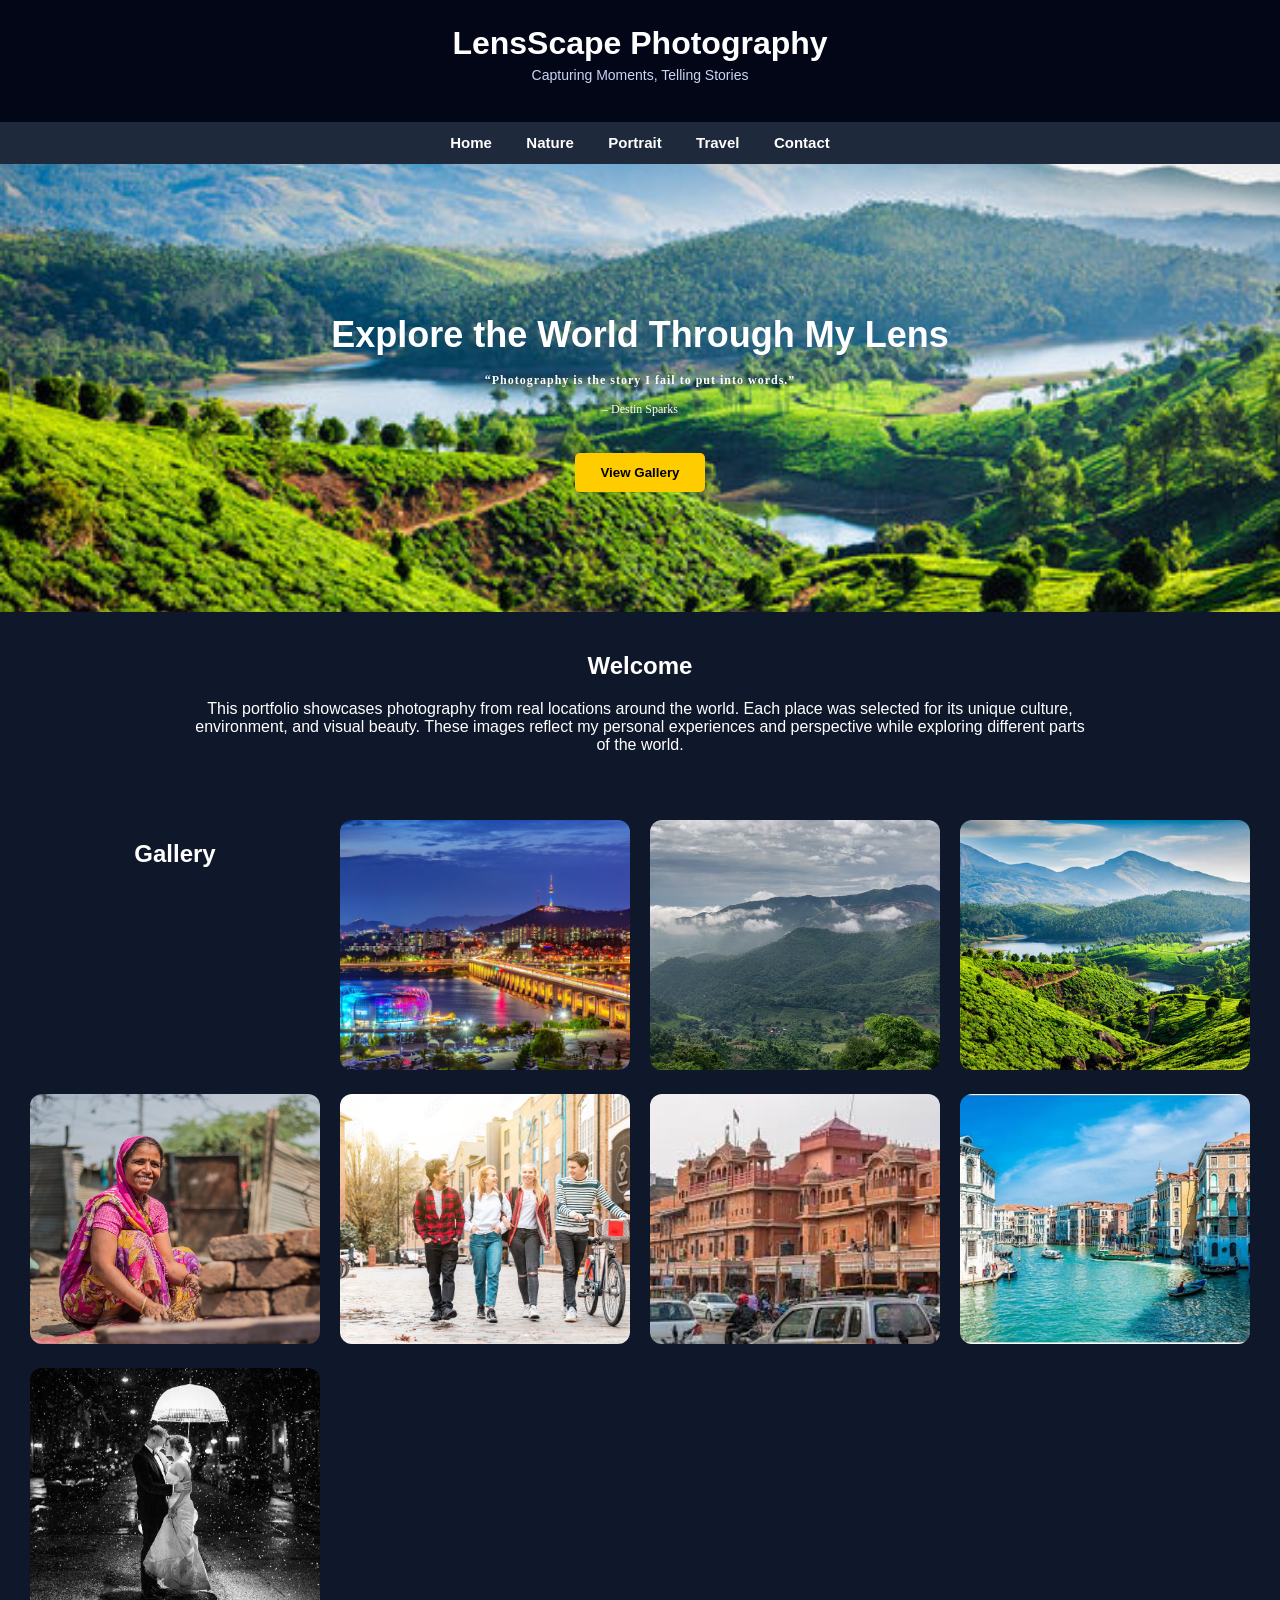
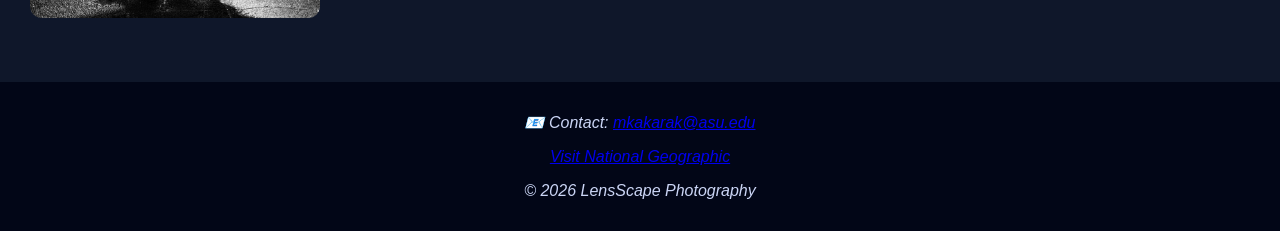
<file: index.html>
<!DOCTYPE html>
<html lang="en">

<head>
    <meta charset="UTF-8">
    <meta name="description" content="LensScape Photography Portfolio">
    <meta name="keywords" content="photography, portfolio, travel, nature, portrait, gallery">
    <meta name="viewport" content="width=device-width, initial-scale=1.0">
    <title>LensScape Photography</title>
    <link rel="stylesheet" href="style.css">

    <!-- GOOGLE ANALYTICS -->
    <script async src="https://www.googletagmanager.com/gtag/js?id=G-P7VDQ8RH5F"></script>
    <script>
        window.dataLayer = window.dataLayer || [];
        function gtag(){dataLayer.push(arguments);}
        gtag('js', new Date());
        gtag('config', 'G-P7VDQ8RH5F');
    </script>
</head>

<body>

<header>
    <h1>LensScape Photography</h1>
    <p>Capturing Moments, Telling Stories</p>
</header>

<nav>
    <a href="index.html">Home</a>
    <a href="nature.html">Nature</a>
    <a href="portrait.html">Portrait</a>
    <a href="travel.html">Travel</a>
    <a href="contact.html">Contact</a>
</nav>

<main>

<!-- HERO -->
<section class="hero">
    <h2>Explore the World Through My Lens</h2>

    <p id="quote">“Photography is the story I fail to put into words.”</p>
    <small id="author">– Destin Sparks</small>

    <br><br>
    <button onclick="scrollToGallery()">View Gallery</button>
</section>

<!-- WELCOME -->
<section class="welcome">
    <h2>Welcome</h2>
    <p>This portfolio showcases photography from real locations around the world. Each place was selected for its unique culture, environment, and visual beauty. These images reflect my personal experiences and perspective while exploring different parts of the world.</p>
</section>

<!-- GALLERY -->
<section id="gallery" class="gallery">
    <h2>Gallery</h2>

    <div class="image-box">
        <img src="travel.jpg" alt="City view in Seoul">
        <div class="overlay">
            <p>📍 Seoul, South Korea – A vibrant city combining modern skyscrapers with traditional culture and nightlife.</p>
        </div>
    </div>

    <div class="image-box">
        <img src="mountain.jpg" alt="Araku Valley mountains">
        <div class="overlay">
            <p>📍 Araku Valley, India – Known for its coffee plantations, misty hills, and peaceful natural scenery.</p>
        </div>
    </div>

    <div class="image-box">
        <img src="nature.jpg" alt="Munnar hills landscape">
        <div class="overlay">
            <p>📍 Munnar, India – Famous for tea plantations and lush green hills, making it one of the most scenic locations in South India.</p>
        </div>
    </div>

    <div class="image-box">
        <img src="portrait.jpg" alt="Portrait photography in South India">
        <div class="overlay">
            <p>📍 South India – Captures real human emotions, cultural identity, and everyday life through portrait photography.</p>
        </div>
    </div>

    <div class="image-box">
        <img src="people.jpg" alt="People in London street">
        <div class="overlay">
            <p>📍 London, UK – A global city known for its diversity, architecture, and vibrant street life.</p>
        </div>
    </div>

    <div class="image-box">
        <img src="street.jpg" alt="Rural India street scene">
        <div class="overlay">
            <p>📍 Rural India – Represents simplicity, tradition, and authentic village life.</p>
        </div>
    </div>

    <div class="image-box">
        <img src="city.jpg" alt="Venice canals">
        <div class="overlay">
            <p>📍 Venice, Italy – Famous for canals and historic architecture, offering a unique and romantic environment.</p>
        </div>
    </div>

    <div class="image-box">
        <img src="night.jpg" alt="Night city in USA">
        <div class="overlay">
            <p>📍 United States – Night photography capturing city lights and the contrast of urban environments.</p>
        </div>
    </div>

</section>

</main>

<footer>
    <p>📧 Contact: <a href="mailto:mkakarak@asu.edu">mkakarak@asu.edu</a></p>

    <p>
        <a href="https://www.nationalgeographic.com" target="_blank">
            Visit National Geographic
        </a>
    </p>

    <p>© 2026 LensScape Photography</p>
</footer>

<script>
function scrollToGallery() {
    document.getElementById("gallery").scrollIntoView({ behavior: "smooth" });
}

// Quotes rotation
const quotes = [
{ text: "Photography is the story I fail to put into words.", author: "Destin Sparks" },
{ text: "A picture is worth a thousand words.", author: "Fred R. Barnard" },
{ text: "Photography is the only language that can be understood anywhere in the world.", author: "Bruno Barbey" },
{ text: "In photography there is a reality so subtle that it becomes more real than reality.", author: "Alfred Stieglitz" },
{ text: "Taking pictures is savoring life intensely.", author: "Marc Riboud" },
{ text: "Your first 10,000 photographs are your worst.", author: "Henri Cartier-Bresson" },
{ text: "Photography takes an instant out of time.", author: "Dorothea Lange" },
{ text: "A photograph is a secret about a secret.", author: "Diane Arbus" },
{ text: "The best thing about a picture is that it never changes.", author: "Andy Warhol" },
{ text: "There are always two people in every picture.", author: "Ansel Adams" },
{ text: "Photography is truth.", author: "Jean-Luc Godard" },
{ text: "To me, photography is an art of observation.", author: "Elliott Erwitt" },
{ text: "A good photograph is knowing where to stand.", author: "Ansel Adams" },
{ text: "You don’t take a photograph, you make it.", author: "Ansel Adams" },
{ text: "The camera is an instrument that teaches people how to see.", author: "Dorothea Lange" },
{ text: "Photography helps people to see.", author: "Berenice Abbott" },
{ text: "A photograph is the pause button of life.", author: "Ty Holland" },
{ text: "Great photography is about depth of feeling.", author: "Peter Adams" },
{ text: "The eye should learn to listen before it looks.", author: "Robert Frank" },
{ text: "Photography is a way of feeling, of touching, of loving.", author: "Aaron Siskind" }
];

let index = 0;

setInterval(() => {
    index = (index + 1) % quotes.length;
    document.getElementById("quote").innerText = "“" + quotes[index].text + "”";
    document.getElementById("author").innerText = "– " + quotes[index].author;
}, 20000);
</script>

</body>
</html>
</file>
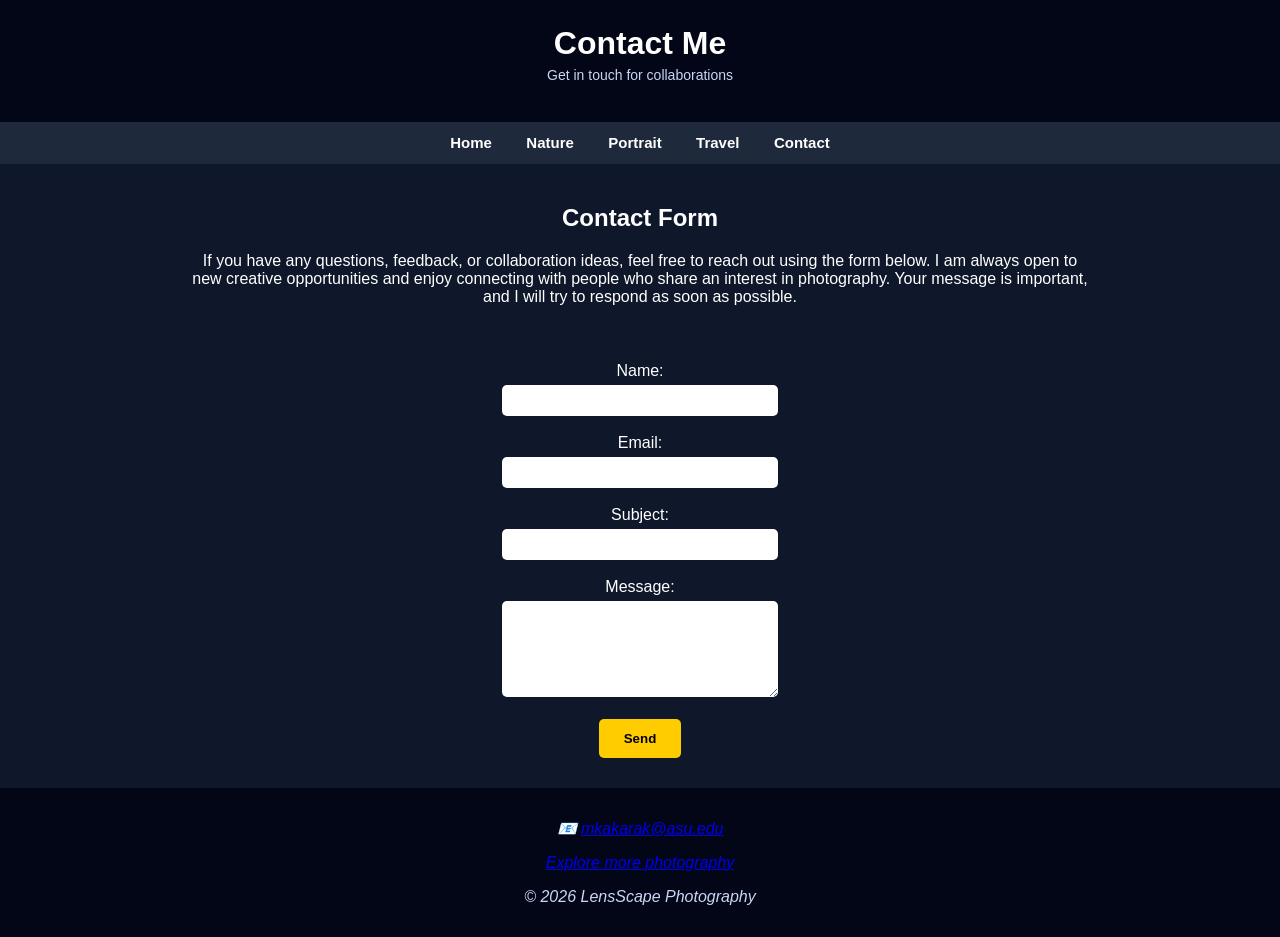
<file: contact.html>
<!DOCTYPE html>
<html lang="en">
<head>
<meta charset="UTF-8">
<meta name="description" content="Contact LensScape Photography">
<meta name="keywords" content="contact photography, inquiries, collaborations, feedback">
<meta name="viewport" content="width=device-width, initial-scale=1.0">
<title>Contact</title>
<link rel="stylesheet" href="style.css">
</head>

<body>

<header>
    <h1>Contact Me</h1>
    <p>Get in touch for collaborations</p>
</header>

<nav>
    <a href="index.html">Home</a>
    <a href="nature.html">Nature</a>
    <a href="portrait.html">Portrait</a>
    <a href="travel.html">Travel</a>
    <a href="contact.html">Contact</a>
</nav>

<main>

<section class="welcome">
    <h2>Contact Form</h2>
    <p>If you have any questions, feedback, or collaboration ideas, feel free to reach out using the form below. I am always open to new creative opportunities and enjoy connecting with people who share an interest in photography. Your message is important, and I will try to respond as soon as possible.</p>
</section>

<div style="text-align:center;">

<form action="#">
<label for="name">Name:</label><br>
<input type="text" id="name" name="name" required><br><br>

<label for="email">Email:</label><br>
<input type="email" id="email" name="email" required><br><br>

<label for="subject">Subject:</label><br>
<input type="text" id="subject" name="subject"><br><br>

<label for="message">Message:</label><br>
<textarea id="message" name="message" required></textarea><br><br>

<button type="submit">Send</button>
</form>

</div>

</main>

<footer>

<p>📧 <a href="mailto:mkakarak@asu.edu">mkakarak@asu.edu</a></p>

<p>
    <a href="https://www.nationalgeographic.com" target="_blank">
        Explore more photography
    </a>
</p>

<p>© 2026 LensScape Photography</p>
</footer>

</body>
</html>
</file>
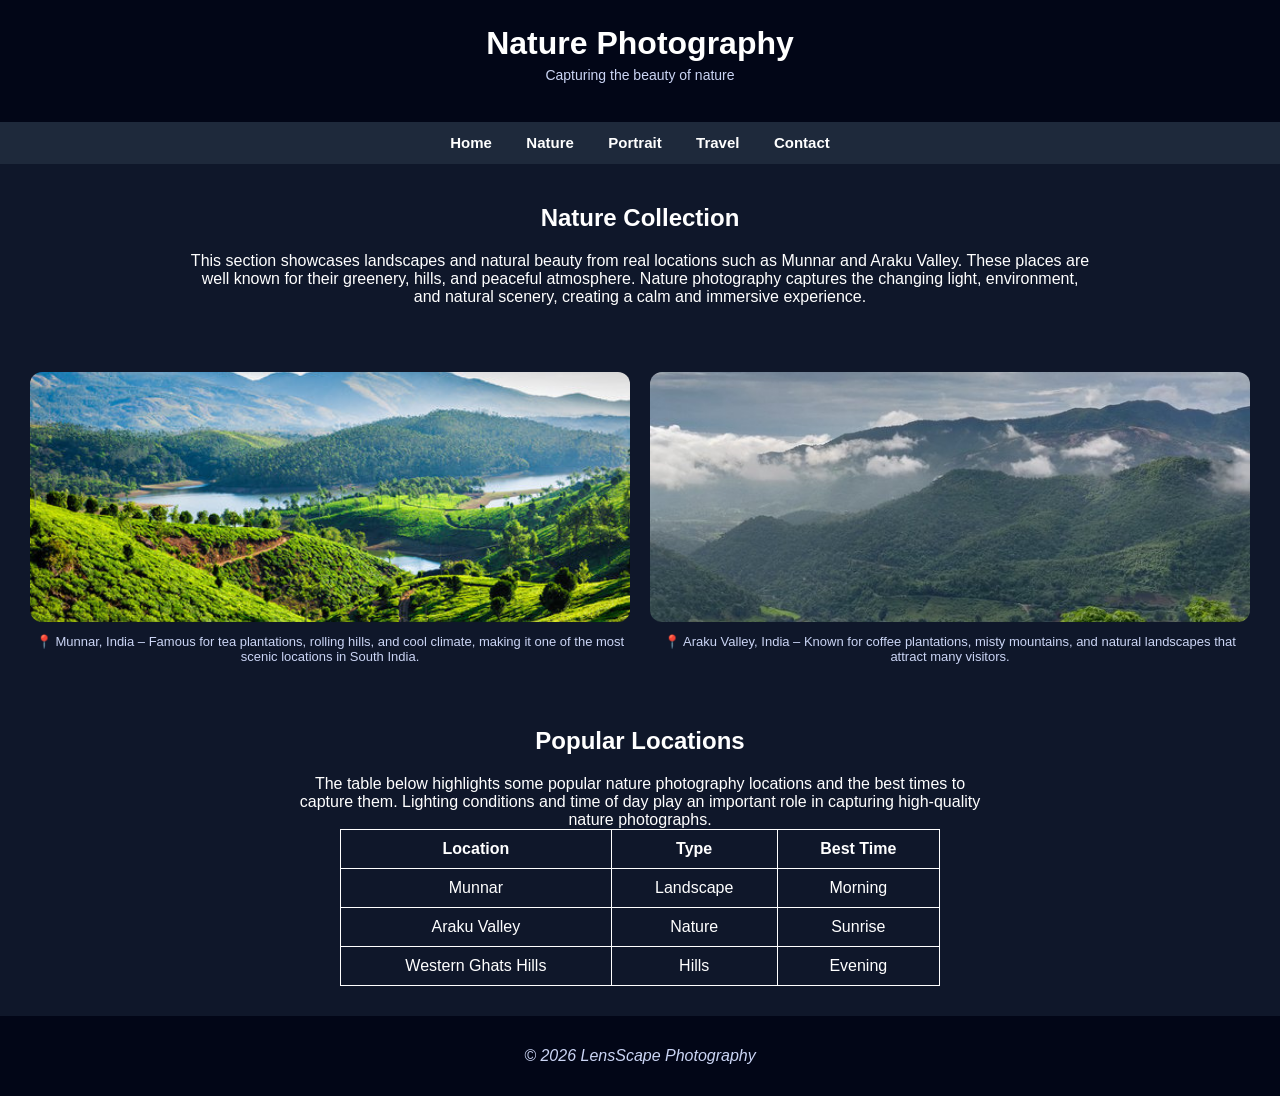
<file: nature.html>
<!DOCTYPE html>
<html lang="en">
<head>
<meta charset="UTF-8">
<meta name="description" content="Nature Photography">
<meta name="viewport" content="width=device-width, initial-scale=1.0">
<title>Nature Photography</title>
<link rel="stylesheet" href="style.css">
</head>

<body>

<header>
    <h1>Nature Photography</h1>
    <p>Capturing the beauty of nature</p>
</header>

<nav>
    <a href="index.html">Home</a>
    <a href="nature.html">Nature</a>
    <a href="portrait.html">Portrait</a>
    <a href="travel.html">Travel</a>
    <a href="contact.html">Contact</a>
</nav>

<main>

<section class="welcome">
    <h2>Nature Collection</h2>
    <p>This section showcases landscapes and natural beauty from real locations such as Munnar and Araku Valley. These places are well known for their greenery, hills, and peaceful atmosphere. Nature photography captures the changing light, environment, and natural scenery, creating a calm and immersive experience.</p>
</section>

<section class="gallery">

<div class="image-box">
<img src="nature.jpg" alt="Munnar hills">
<p>📍 Munnar, India – Famous for tea plantations, rolling hills, and cool climate, making it one of the most scenic locations in South India.</p>
</div>

<div class="image-box">
<img src="mountain.jpg" alt="Araku Valley hills">
<p>📍 Araku Valley, India – Known for coffee plantations, misty mountains, and natural landscapes that attract many visitors.</p>
</div>

</section>

<h2 style="text-align:center;">Popular Locations</h2>

<p style="text-align:center; max-width:700px; margin:auto;">
The table below highlights some popular nature photography locations and the best times to capture them. Lighting conditions and time of day play an important role in capturing high-quality nature photographs.
</p>

<table style="margin:auto;">
    <tr>
        <th>Location</th>
        <th>Type</th>
        <th>Best Time</th>
    </tr>
    <tr>
        <td>Munnar</td>
        <td>Landscape</td>
        <td>Morning</td>
    </tr>
    <tr>
        <td>Araku Valley</td>
        <td>Nature</td>
        <td>Sunrise</td>
    </tr>
    <tr>
        <td>Western Ghats Hills</td>
        <td>Hills</td>
        <td>Evening</td>
    </tr>
</table>

</main>

<footer>
<p>© 2026 LensScape Photography</p>
</footer>

</body>
</html>
</file>
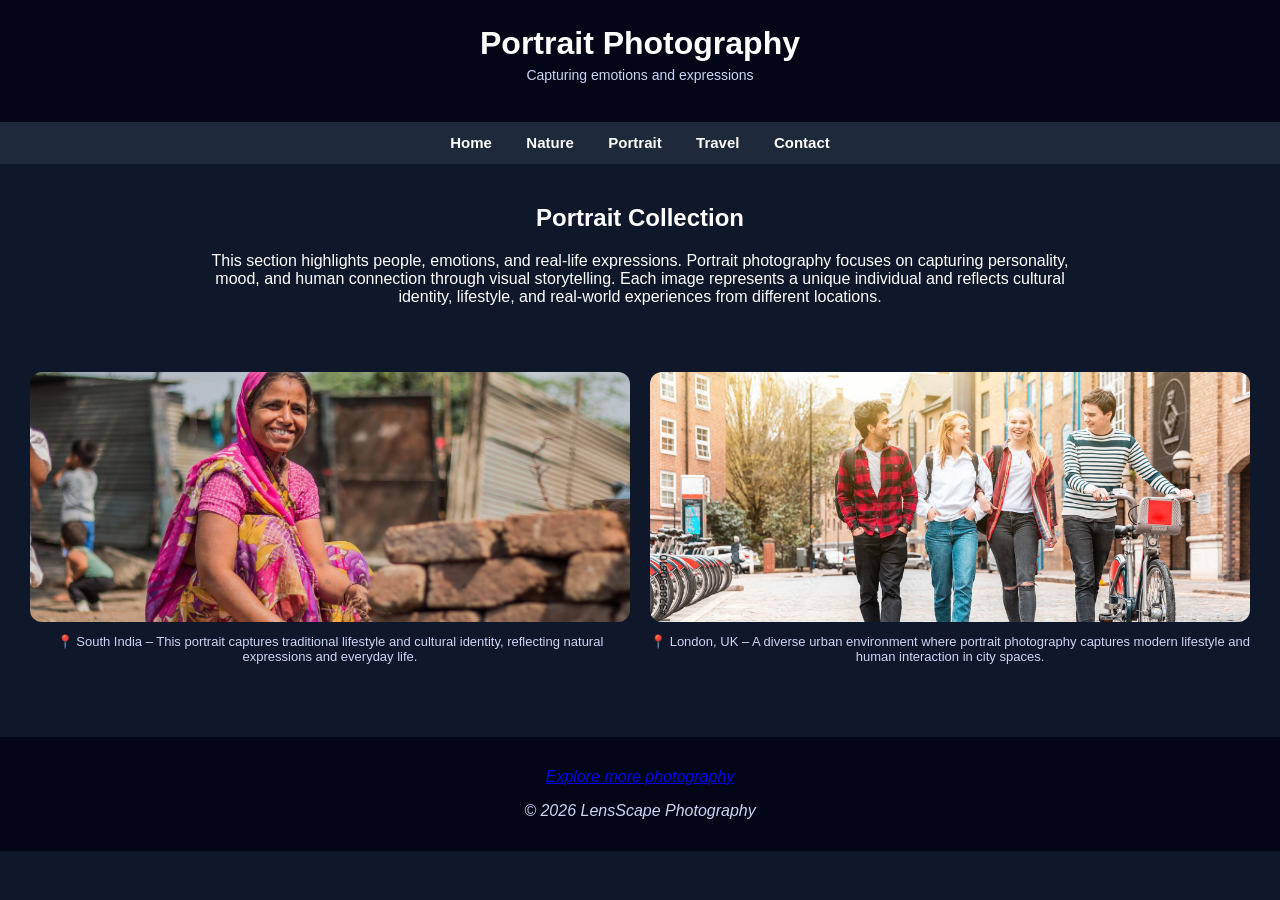
<file: portrait.html>
<!DOCTYPE html>
<html lang="en">
<head>
<meta charset="UTF-8">
<meta name="description" content="Portrait Photography">
<meta name="keywords" content="portrait photography, people, emotions, lifestyle, photography portfolio">
<meta name="viewport" content="width=device-width, initial-scale=1.0">
<title>Portrait Photography</title>
<link rel="stylesheet" href="style.css">
</head>

<body>

<header>
    <h1>Portrait Photography</h1>
    <p>Capturing emotions and expressions</p>
</header>

<nav>
    <a href="index.html">Home</a>
    <a href="nature.html">Nature</a>
    <a href="portrait.html">Portrait</a>
    <a href="travel.html">Travel</a>
    <a href="contact.html">Contact</a>
</nav>

<main>

<section class="welcome">
    <h2>Portrait Collection</h2>
    <p>This section highlights people, emotions, and real-life expressions. Portrait photography focuses on capturing personality, mood, and human connection through visual storytelling. Each image represents a unique individual and reflects cultural identity, lifestyle, and real-world experiences from different locations.</p>
</section>

<section class="gallery">

<div class="image-box">
<img src="portrait.jpg" alt="Portrait in South India">
<p>📍 South India – This portrait captures traditional lifestyle and cultural identity, reflecting natural expressions and everyday life.</p>
</div>

<div class="image-box">
<img src="people.jpg" alt="People in London">
<p>📍 London, UK – A diverse urban environment where portrait photography captures modern lifestyle and human interaction in city spaces.</p>
</div>

</section>

</main>

<footer>

<p>
    <a href="https://www.nationalgeographic.com" target="_blank">
        Explore more photography
    </a>
</p>

<p>© 2026 LensScape Photography</p>
</footer>

</body>
</html>
</file>
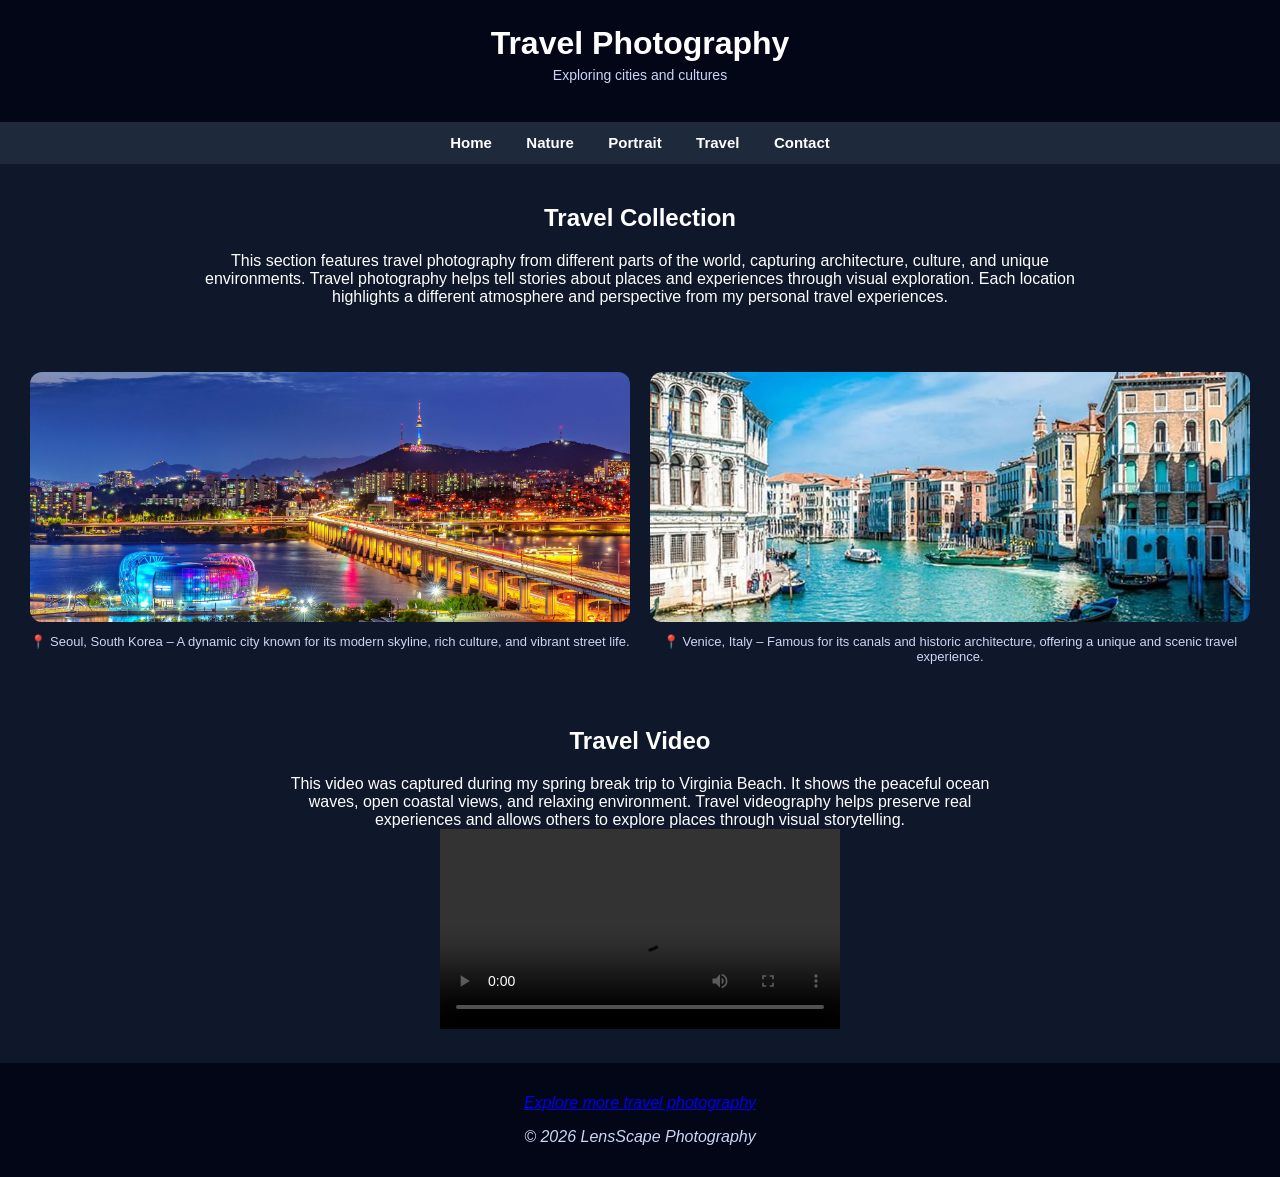
<file: travel.html>
<!DOCTYPE html>
<html lang="en">
<head>
<meta charset="UTF-8">
<meta name="description" content="Travel Photography">
<meta name="keywords" content="travel photography, cities, culture, landscapes, photography portfolio">
<meta name="viewport" content="width=device-width, initial-scale=1.0">
<title>Travel Photography</title>
<link rel="stylesheet" href="style.css">
</head>

<body>

<header>
    <h1>Travel Photography</h1>
    <p>Exploring cities and cultures</p>
</header>

<nav>
    <a href="index.html">Home</a>
    <a href="nature.html">Nature</a>
    <a href="portrait.html">Portrait</a>
    <a href="travel.html">Travel</a>
    <a href="contact.html">Contact</a>
</nav>

<main>

<section class="welcome">
    <h2>Travel Collection</h2>
    <p>This section features travel photography from different parts of the world, capturing architecture, culture, and unique environments. Travel photography helps tell stories about places and experiences through visual exploration. Each location highlights a different atmosphere and perspective from my personal travel experiences.</p>
</section>

<section class="gallery">

<div class="image-box">
<img src="travel.jpg" alt="City view in Seoul">
<p>📍 Seoul, South Korea – A dynamic city known for its modern skyline, rich culture, and vibrant street life.</p>
</div>

<div class="image-box">
<img src="city.jpg" alt="Venice canals">
<p>📍 Venice, Italy – Famous for its canals and historic architecture, offering a unique and scenic travel experience.</p>
</div>

</section>

<h2 style="text-align:center;">Travel Video</h2>

<p style="text-align:center; max-width:700px; margin:auto;">
This video was captured during my spring break trip to Virginia Beach. It shows the peaceful ocean waves, open coastal views, and relaxing environment. Travel videography helps preserve real experiences and allows others to explore places through visual storytelling.
</p>

<div style="text-align:center;">
<video width="400" controls>
    <source src="video.mp4" type="video/mp4">
    Your browser does not support the video tag.
</video>
</div>

</main>

<footer>

<p>
    <a href="https://www.nationalgeographic.com" target="_blank">
        Explore more travel photography
    </a>
</p>

<p>© 2026 LensScape Photography</p>
</footer>

</body>
</html>
</file>
<file: style.css>
/* GLOBAL */
body {
    font-family: Arial, sans-serif;
    margin: 0;
    background-color: #0f172a;
    color: white;
}

/* HEADER */
header {
    background-color: #020617;
    text-align: center;
    padding: 25px;
}

header h1 {
    margin: 0;
}

header p {
    margin-top: 5px;
    font-size: 14px;
    color: #cbd5f5;
}

/* NAVIGATION */
nav {
    background-color: #1e293b;
    text-align: center;
    padding: 12px;
}

nav a {
    color: white;
    margin: 15px;
    text-decoration: none;
    font-weight: bold;
    font-size: 15px;
    transition: color 0.3s;
}

nav a:hover {
    color: #ffcc00;
}

/* HERO SECTION */
.hero {
    background-image: url("nature.jpg");
    background-size: cover;
    background-position: center;
    padding: 120px 20px;
    text-align: center;
}

.hero h2 {
    font-size: 36px;
    margin-bottom: 15px;
}

/* QUOTE STYLE */
.hero p {
    font-family: "Times New Roman", serif;
    font-size: 12px;
    letter-spacing: 1px;
    line-height: 1.6;
    font-weight: bold;
    text-shadow: 0 0 8px rgba(0,0,0,0.7);
}

#author {
    font-family: "Times New Roman", serif;
    font-size: 12px;
    display: block;
    margin-top: 5px;
    text-shadow: 0 0 8px rgba(0,0,0,0.7);
}

/* BUTTON */
button {
    padding: 12px 25px;
    border: none;
    background-color: #ffcc00;
    color: black;
    font-weight: bold;
    cursor: pointer;
    border-radius: 5px;
    transition: background 0.3s, transform 0.2s;
}

button:hover {
    background-color: #e6b800;
    transform: scale(1.05);
}

/* WELCOME SECTION */
.welcome {
    padding: 20px;
    text-align: center;
    max-width: 900px;
    margin: auto;
}

/* GALLERY GRID */
.gallery {
    padding: 30px;
    text-align: center;
    display: grid;
    grid-template-columns: repeat(auto-fit, minmax(250px, 1fr));
    gap: 20px;
}

/* IMAGE BOX */
.image-box {
    text-align: center;
    position: relative;
    overflow: hidden;
}

/* IMAGES */
.gallery img {
    width: 100%;
    height: 250px;
    object-fit: cover;
    border-radius: 12px;
    transition: transform 0.3s, box-shadow 0.3s;
}

.gallery img:hover {
    transform: scale(1.05);
    box-shadow: 0 10px 25px rgba(0,0,0,0.5);
}

/* OVERLAY (NEW FEATURE) */
.overlay {
    position: absolute;
    top: 0;
    left: 0;
    width: 100%;
    height: 250px;
    background: rgba(0, 0, 0, 0.6);
    color: white;

    display: flex;
    align-items: center;
    justify-content: center;
    text-align: center;

    opacity: 0;
    transition: opacity 0.4s ease;
    padding: 10px;
    border-radius: 12px;
}

.image-box:hover .overlay {
    opacity: 1;
}

.overlay p {
    font-size: 14px;
    line-height: 1.4;
}

/* IMAGE TEXT (for other pages) */
.image-box p {
    margin-top: 8px;
    font-size: 13px;
    color: #cbd5f5;
}

/* TABLE STYLE */
table {
    border-collapse: collapse;
    margin: 20px auto;
    width: 100%;
    max-width: 600px;
}

th, td {
    border: 1px solid white;
    padding: 10px;
    text-align: center;
}

/* FORM STYLE */
form {
    margin-top: 20px;
}

input, textarea {
    width: 260px;
    padding: 8px;
    margin-top: 5px;
    border-radius: 5px;
    border: none;
}

textarea {
    height: 80px;
}

/* FOOTER */
footer {
    background-color: #020617;
    text-align: center;
    padding: 15px;
    margin-top: 30px;
}

footer p {
    font-style: italic;
    color: #cbd5f5;
}

/* RESPONSIVE */
@media (max-width: 600px) {
    .hero h2 {
        font-size: 24px;
    }

    nav a {
        display: block;
        margin: 10px 0;
    }
}
</file>
